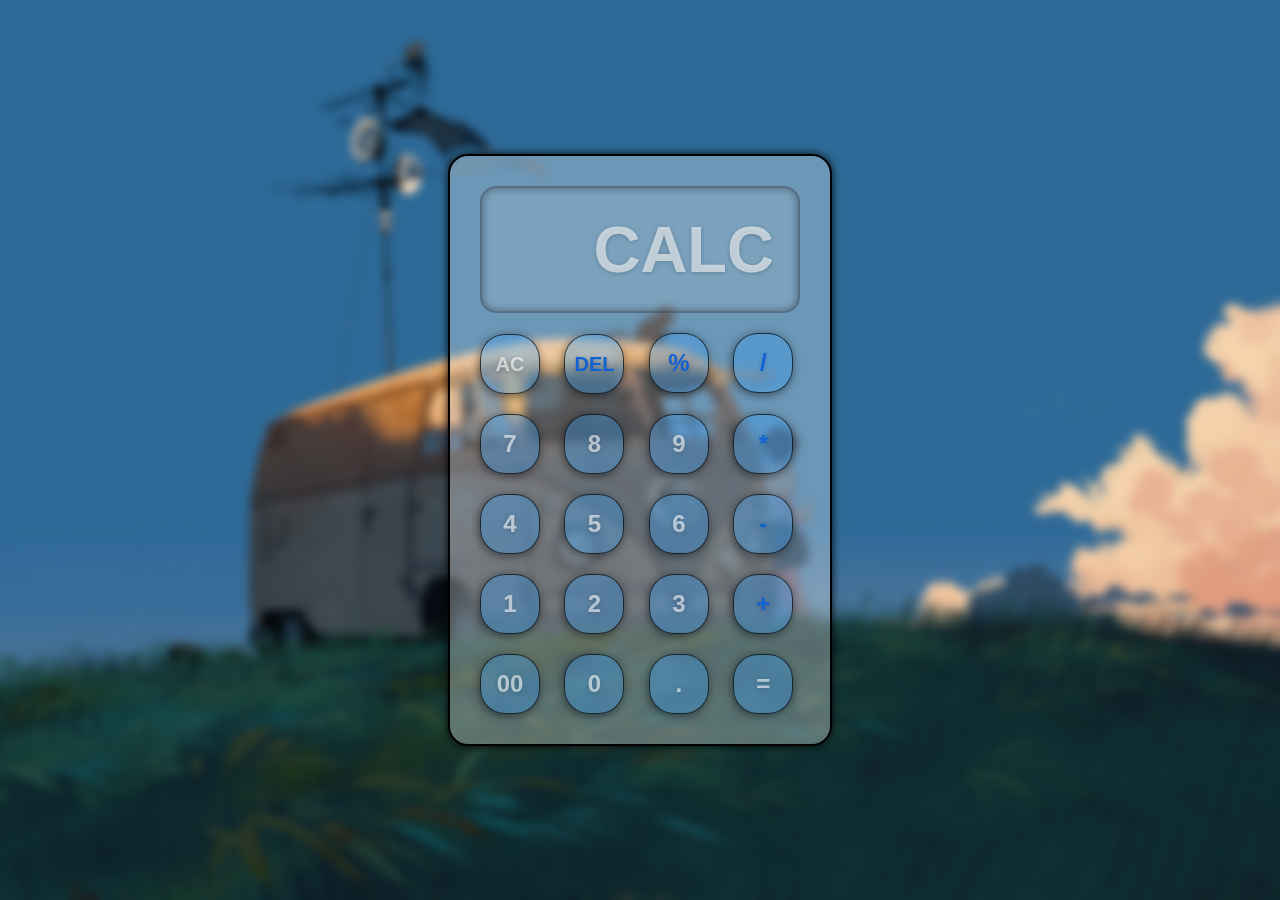
<file: calc/index.html>
<!DOCTYPE html>
<html lang="en">
<head>
    <meta charset="UTF-8">
    <meta name="viewport" content="width=device-width, initial-scale=1.0">
    <title>calculator</title>
    <link rel="stylesheet" href="index.css">
</head>
<body>
    
    
    <div class="calculator">
        <input type="text" placeholder="CALC" id="inputBox" readonly>
        <div>
            <button class="operator ac">AC</button>
            <button class="operator del">DEL</button>
            <button class="operator">%</button>
            <button class="operator">/</button>
        </div>
        <div>
            <button>7</button>
            <button>8</button>
            <button>9</button>
            <button class="operator">*</button>
        </div>
        <div>
            <button>4</button>
            <button>5</button>
            <button>6</button>
            <button class="operator">-</button>
        </div>
        <div>
            <button>1</button>
            <button>2</button>
            <button>3</button>
            <button class="operator">+</button>
        </div>
        <div>
            <button>00</button>
            <button>0</button>
            <button>.</button>
            <button class="equalBtn">=</button>
        </div>
    </div>
<script src="index.js"></script>
</body>
</html>
</file>
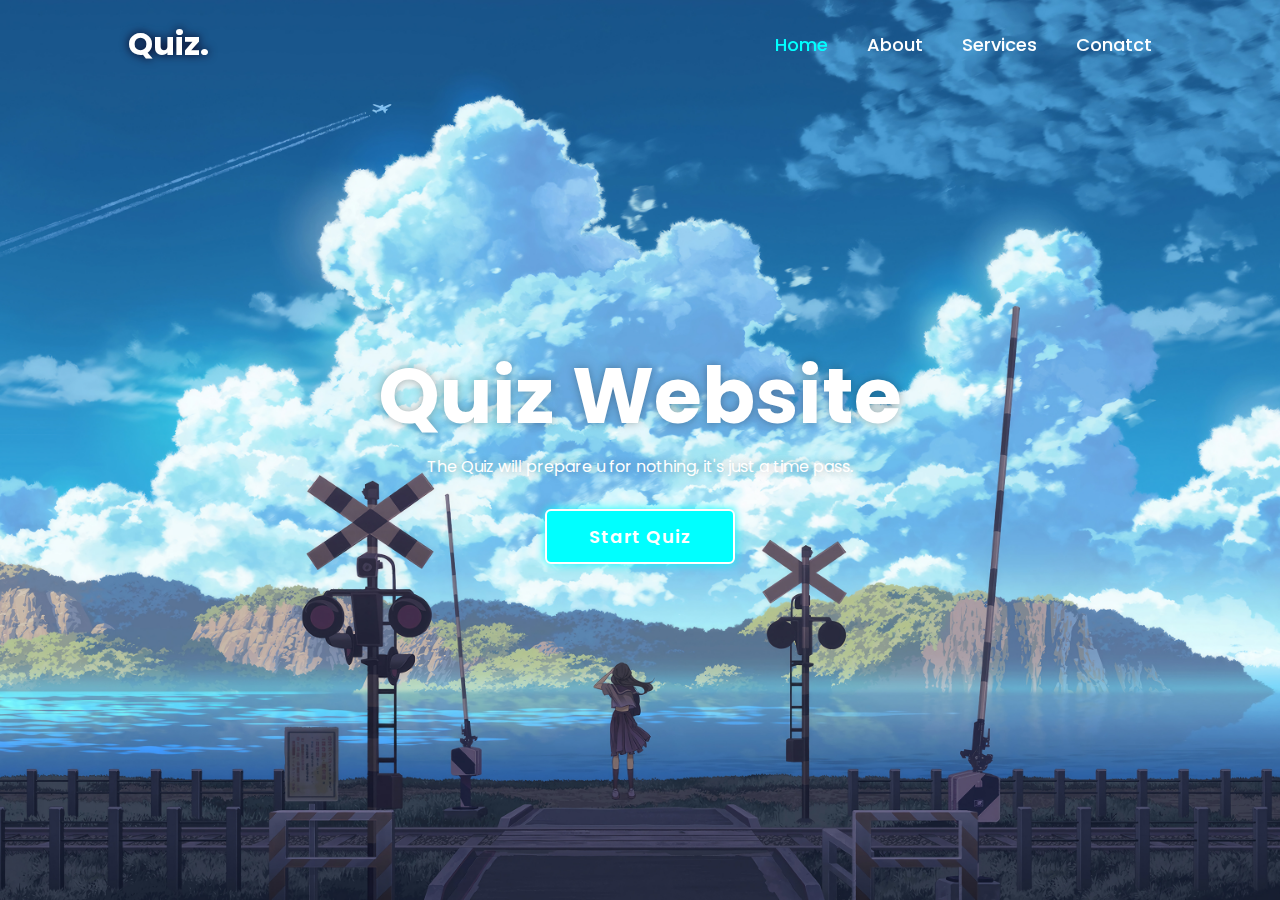
<file: Quiz Website/index.html>
<!DOCTYPE html>
<html lang="en">
<head>
    <meta charset="UTF-8">
    <meta name="viewport" content="width=device-width, initial-scale=1.0">
    <title>Quiz by RELX</title>
    <link rel="stylesheet" href="index.css">
</head>
<body>
    
    <main class="main">
        <header class="header">
            <a href="#" class="logo">Quiz.</a>

            <nav class="navbar">
                <a href="#" class="active">Home</a>
                <a href="#">About</a>
                <a href="#">Services</a>
                <a href="#">Conatct</a>
            </nav>
        </header>

        <div class="container">
            <section class="quiz-section">
                <div class="quiz-box">
                    <h1>Web-D Quiz</h1>
                    <div class="quiz-header">
                        <span>Quiz Website Tutorials</span>
                        <span class="header-score">Score: 0 / 5</span>
                    </div>

                    <h2 class="question-text">Which of the following can read and render HTML web pages?</h2>

                <div class="option-list">
                   <!-- <div class="option">
                        <span>A. Server</span>
                    </div>
                    <div class="option">
                        <span>B. head Tak</span>
                    </div>
                    <div class="option">
                        <span>C. web browser</span>
                    </div>
                    <div class="option">
                        <span>D. empty</span>
                    </div>   -->
                </div>

                <div class="quiz-footer">
                    <span class="question-total">1 of 5 Question</span>
                    <button class="next-btn">Next</button>
                </div>
                </div>
                 <div class="result-box">
                    <h2>Quiz Result</h2>
                    <div class="percentage-container">
                        <div class="circular-progress">
                            <span class="progress-value">0%</span>
                        </div>
                        <span class="score-text">Your Score 0 out of 5</span>
                    </div>
                        <div class="buttons">
                            <button class="tryAgain-btn">Try Again</button>
                            <button class="goHome-btn">Go to Home</button>
                        </div>
                    
                 </div>
            </section>

            <section class="home">
                <div class="home-content">
                    <h1>Quiz Website</h1>
                    <p>The Quiz will prepare u for nothing, it's just a time pass.</p>
                    <button class="start-btn">Start Quiz</button>
                </div>
            </section>
        </div>
    </main>

    <div class="popup-info">
        <h2>Quiz Guide</h2>
        <span class="info">1. Open Book Quiz & Use of electronic item is prohibitted.</span>
        <span class="info">2. Open Book Quiz & Use of electronic item is prohibitted.</span>
        <span class="info">3. Open Book Quiz & Use of electronic item is prohibitted.</span>
        <span class="info">4. Open Book Quiz & Use of electronic item is prohibitted.</span>
        <span class="info">5. Open Book Quiz & Use of electronic item is prohibitted.</span>

        <div class="btn-group">
            <button class="info-btn exit-btn"> Exit Quiz</button>
            <a href="#" class="info-btn continue-btn">Continue</a>
        </div>
    </div>

    <script src="index.js"></script>
    <script src="question.js"></script>
</body>
</html>
</file>
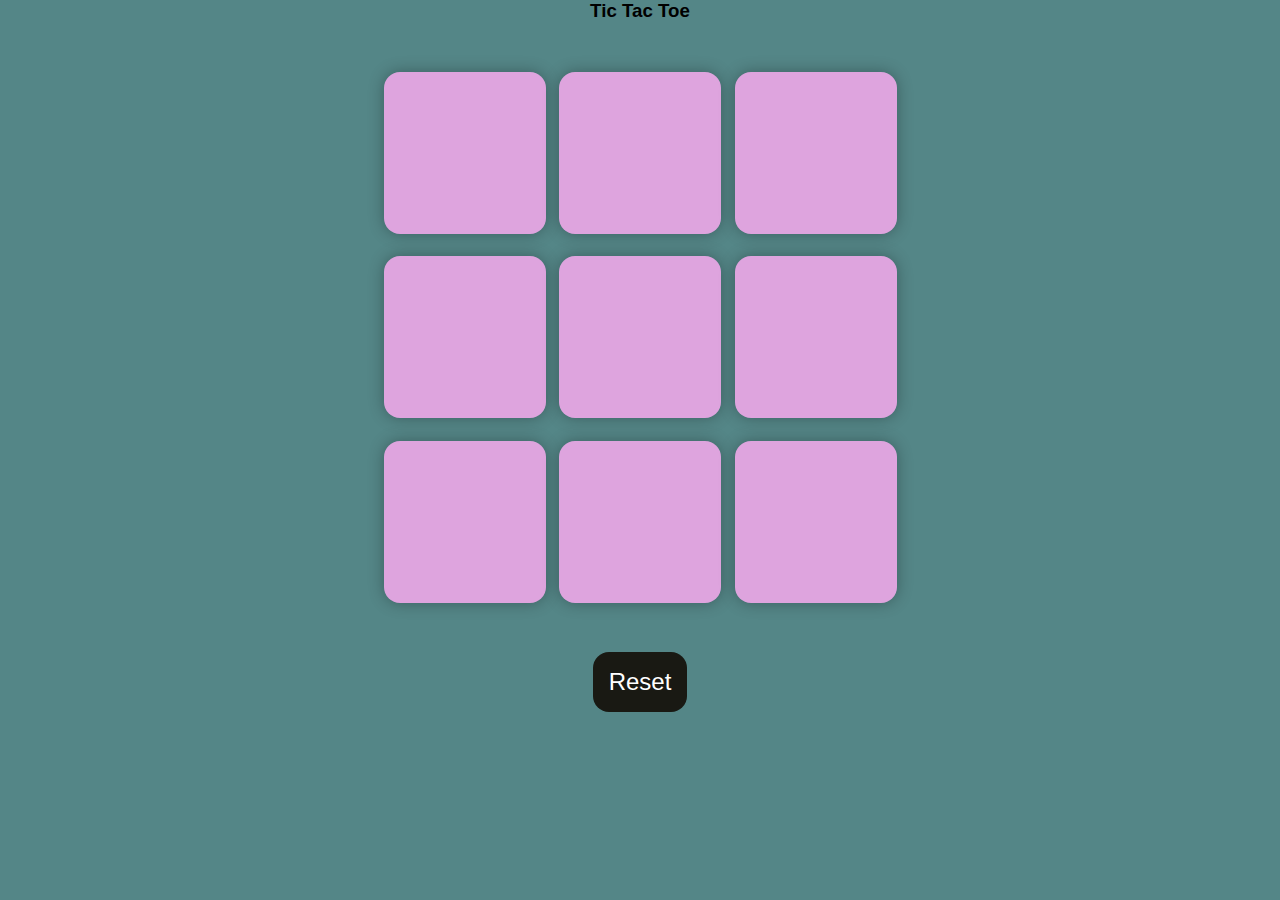
<file: Tic Tac Toe/index.html>
<!DOCTYPE html>
<html>
    <head>
        <meta name="viewport" content="width=device-width, initial-scale=1.0">
        <title>Tic Tac Toe Game</title>
        <link rel="stylesheet" href="index.css">
    </head>

    <body>
        <div class="msg-container hide">
            <p id="msg">Winner</p>
            <button id="new-btn">New Game</button>
        </div>
        <main>
            <h3>Tic Tac Toe</h3>
            <div class="container">
            <div class="game">
                <button class="box"></button>
                <button class="box"></button>
                <button class="box"></button>
                <button class="box"></button>
                <button class="box"></button>
                <button class="box"></button>
                <button class="box"></button>
                <button class="box"></button>
                <button class="box"></button>
            </div>
        </div>
        <button id="reset-btn">Reset</button>
        
        </main>
        <script src="index.js"></script>
    </body>
</html>
</file>
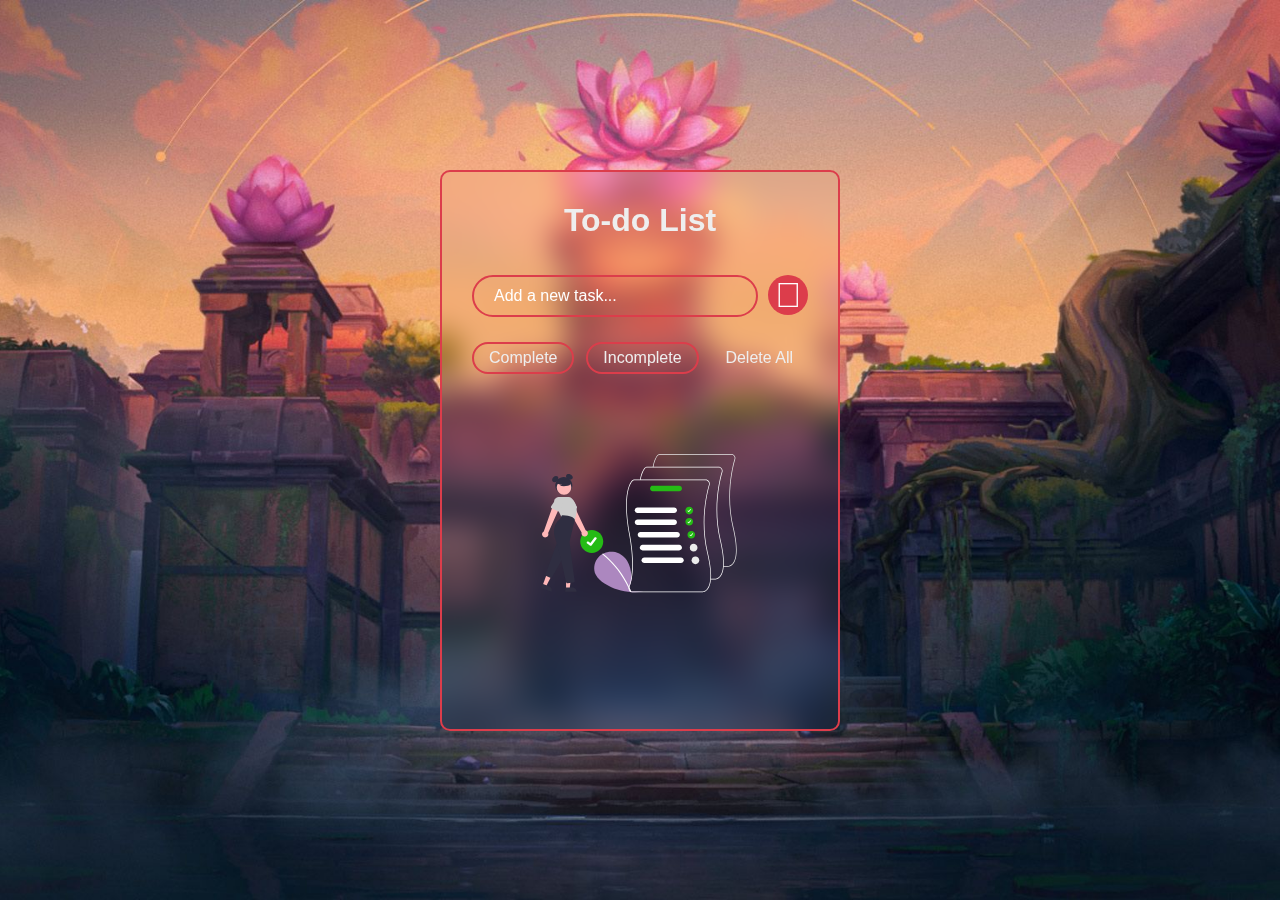
<file: To Do List/index.html>
<!DOCTYPE html>
<html lang="en">
<head>
  <meta charset="UTF-8">
  <meta http-equiv="X-UA-Compatible" content="IE=edge">
  <meta name="viewport" content="width=device-width, initial-scale=1.0">
  <title>TO-DO LIST</title>
  <link rel="stylesheet" href="https://maxcdn.bootstrapcdn.com/font-awesome/4.5.0/css/font-awesome.min.css">
  <link rel="stylesheet" href="index.css">
</head>
<body>
  <div class="container">
    <h1>To-do List</h1>
    <div class="input-container">
      <input class="todo-input" placeholder="Add a new task...">
      <button class="add-button">
        <i class="fa fa-plus-circle"></i>
      </button>
    </div>
    <div class="filters">
      <div class="filter" data-filter="completed">Complete</div>
      <div class="filter" data-filter="pending">Incomplete</div>
      <div class="delete-all">Delete All</div>
    </div>
    <div class="todos-container">
      <ul class="todos"></ul>
      <img class="empty-image" src="./empty.svg">
    </div>
  </div>
  <script src="index.js"></script>
</body>
</html>
</file>
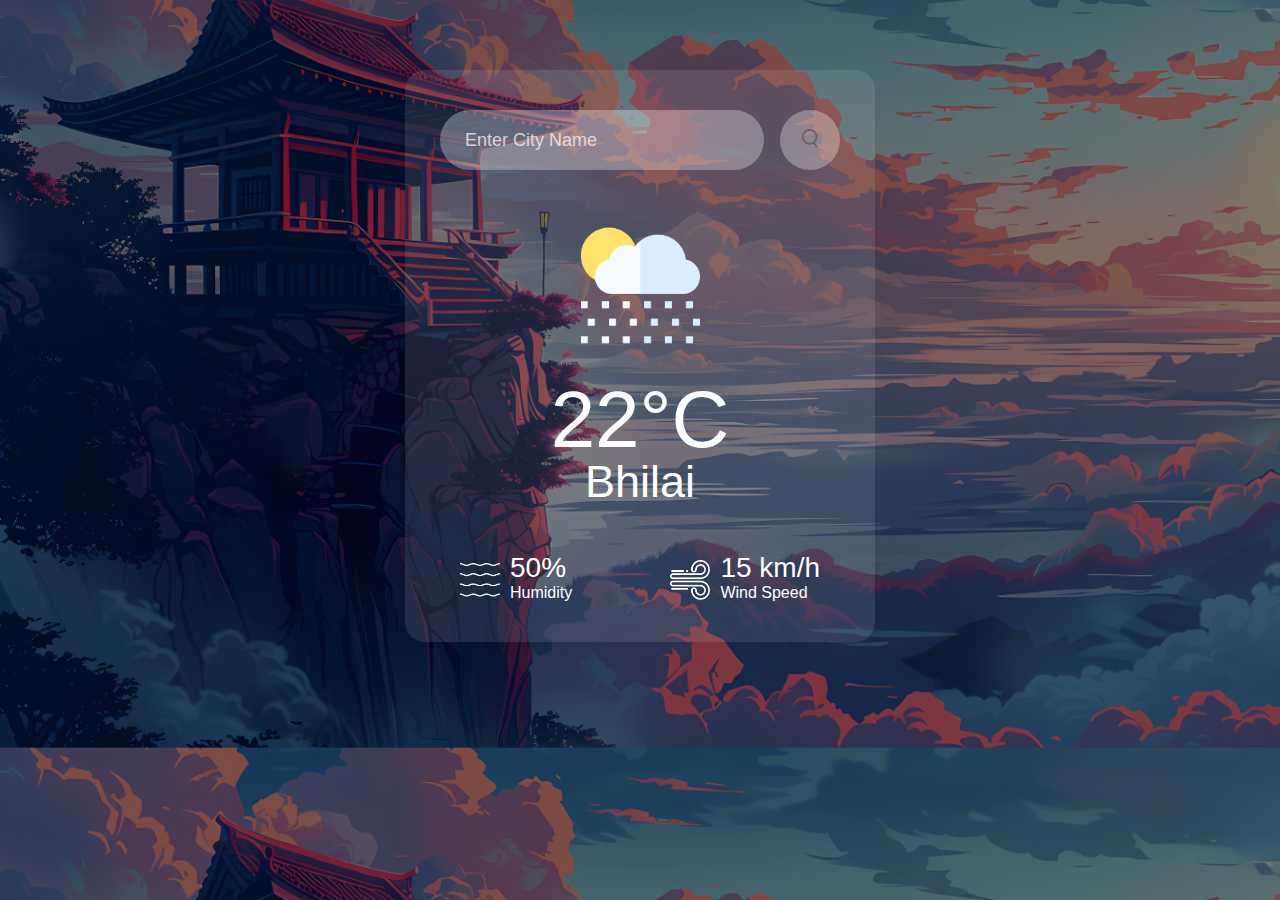
<file: Weather App/index.html>
<!DOCTYPE html>
<html lang="en">
<head>
    <meta charset="UTF-8">
    <meta name="viewport" content="width=device-width, initial-scale=1.0">
    <title>Weather App</title>
    <link rel="stylesheet" href="style.css">
</head>
<body>
    <div class="card">
        <div class="search">
            <input type="text" placeholder="Enter City Name" spellcheck="false">
            <button><img src="pic/search.png"></button>
        </div>
        <div class="error">
            <p>Invalid City Name</p>
        </div>
        <div class="weather">
            <img src="pic/rain.png" class="weather-icon">
            <h1 class="temp">22°C</h1>
            <h2 class="city">Bhilai</h2>
            <div class="details">
                <div class="col">
                    <img src="pic/humidity.png">
                    <div>
                        <p class="humidity">50%</p>
                        <p>Humidity</p>
                    </div>
                </div>
                <div class="col">
                    <img src="pic/wind.png">
                    <div>
                        <p class="wind">15 km/h</p>
                        <p>Wind Speed</p>
                    </div>
                </div>
            </div>
        </div>
    </div>

    <script src="app.js"></script>
</body>
</html>
</file>
<file: calc/index.css>
*{
    margin: 0;
    padding: 0;
    box-sizing: border-box;
    font-family: sans-serif;
    font-weight: bold;
}

body{
    width: 100%;
    height: 100vh;
    display: flex;
    justify-content: center;
    align-items: center;
    background-image: url(bg.jpg);
    background-size: cover;
    backdrop-filter: blur(5px);
}



.calculator {
    padding: 20px;
    border: 2px solid #000;
    border-radius: rgba(0,0,0,0.5);
    backdrop-filter: blur(15px);
    box-shadow:  0px 0px 8px rgba(0,0,0,0.9);
    background: rgba(255, 255, 255, 0.3);
    border-radius: 20px;
}

input {
    width: 320px;
    padding: 24px;
    margin: 10px;
    background: rgba(255,255,255,0.1);
    box-shadow: inset 0px 0px 8px rgba(0,0,0,0.4);
    font-size: 65px;
    text-align: right;
    color: #fff;
    border: solid 2px rgba(0,0,0,0.3);
    border-radius: 16px;
    text-shadow: 0px 1px 5px rgba(0,0,0,0.2);
}

input::placeholder{
    color: #ffffff99;
}

button{
    width: 60px;
    height: 60px;
    margin: 10px;
    color: #ffffff99;
    background: rgba(47, 157, 248, 0.321);
    font-size: 24px;
    cursor: pointer;
    border: solid 1px rgba(0,0,0,0.7);
    border-radius: 25px;
    text-shadow: 0px 1px 5px rgba(0,0,0,0.2);
    box-shadow: -1px 2px 10px rgba(0,0,0,0.5);
}


.ac, .del {
    font-size: 20px;
}

button:hover {
    color: #fff;
    background: #1062d5a2;
}

.equalBtn {
    background: rgba(47, 157, 248, 0.321);
}

.operator {
    color: #1062d5;
}

.ac {
    color: #ffffff99;
}
</file>
<file: Quiz Website/index.css>
@import url('https://fonts.googleapis.com/css2?family=Poppins:wght@300;400;500;600;700;800,900&display=swap');

*{
    margin: 0;
    padding: 0;
    box-sizing: border-box;
    font-family: 'Poppins', 'sans-serif';
}

body {
    color: #fff;   
    background: #09001d;
    overflow: hidden;
}

.header {
    position: fixed;
    top: 0;
    left: 0;
    width: 100%;
    padding: 20px 10%;
    background: transparent;
    display: flex;
    justify-content: space-between;
    align-items: center;
    z-index: 100;
}

.logo {
    font-size: 32px;
    color: #fff;
    text-decoration: none;
    font-weight: 700;
    filter: drop-shadow(0 0 5px #09001d);
}

.navbar a {
    font-size: 18px;
    color: #fff;
    text-decoration: none;
    font-weight: 500;
    margin-left: 35px;
    transition: .3s;
}

.navbar a:hover, .navbar a.active {
    color: #00ffff;
}

.main {
    min-height: 100vh;
    background: url(assets/bg.jpg) no-repeat;
    background-size: cover;
    pointer-events: auto;
    background-position: center;
    transition: .3s ease;
}

.main.active {
    filter: blur(3px);
    pointer-events: none;
}

.container {
    display: flex;
    height: 100vh;
    width: 200%;
}

.home {
    position: relative;
    left: -50%;
    width: 100%;
    display: flex;
    justify-content: center;
    align-items: center;
}

.home-content {
    max-width: 600px;
    display: flex;
    align-items: center;
    flex-direction: column;
}

.home-content h1 {
    font-size: 78px;
    font-weight: 700;
    text-shadow: 0 0 10px rgba(0,0,0,0.3);
}

.home-content p{
    font-size: 16px;
    text-align: center;
    text-shadow: 0 0 10px rgba(0,0,0,0.3);
    margin-bottom: 30px;
}

.home-content .start-btn {
    width: 190px;
    height: 55px;
    background: #00ffff;
    border: 2px solid #fff;
    outline: none;
    border-radius: 6px;
    box-shadow: 0 0 10px #00ffff;
    font-size: 18px;
    color: #fff;
    letter-spacing: 1px;
    font-weight: 600;
    cursor: pointer;
    transition: .5s;
}

.home-content .start-btn:hover {
    background: rgba(255, 255, 255, 0.5);
    box-shadow: none;
    color: #00ffff;
}

.popup-info {
    position: absolute;
    top: 20%;
    left: 50%;
    transform: translate(-50%, 50%) scale(.9);
    width: 500px;
    background-color: #fff;
    border-radius: 6px;
    padding: 10px 25px;
    opacity: 0;
    pointer-events: none;
    transition: .3s ease;
}

.popup-info.active {
    opacity: 1;
    pointer-events: auto;
    transform: translate(-50%, 50%) scale(1);
}


.popup-info h2 {
    font-size: 50px;
    color: #00ffff;
}

.popup-info .info {
    display: inline-block;
    font-size: 16px;
    color: #333;
    font-family: 500;
    margin: 4px 0;
}

.popup-info .btn-group{
    display: flex;
    justify-content: space-between;
    align-items: center;
    border-top: 1px solid #999;
    margin-top: 10px;
    padding: 15px 0 7px;
}

.popup-info .btn-group .info-btn {
    display: inline-flex;
    justify-content: center;
    align-items: center;
    width: 130px;
    height: 45px;
    background: #00ffff;
    border: 2px solid #00ffff;
    outline: none;
    border-radius: 6px;
    text-decoration: none;
    font-size: 16px;
    color: #fff;
    font-weight: 600;
    box-shadow: 0 0 10px rgba(0,0,0,0.1);
    cursor: pointer;
    transition: .5s;
}

.popup-info .btn-group .info-btn:nth-child(1) {
    background: transparent;
    color: #00ffff;
}

.popup-info .btn-group .info-btn:nth-child(1):hover {
    background: #00ffff;
    color: #fff;
}

.popup-info .btn-group .info-btn:nth-child(2):hover {
    background: #17d3d3;
    border-color: #17d3d3;
}

.quiz-section {
    position: relative;
    left: -50%;
    width: 100%;
    background: #09001d;
    display: flex;
    justify-content: center;
    align-items: center;
    transition: .8s ease-in-out;
    transition-delay: .25s;
    z-index: 100;
    transition: 8.s ease-in-out;
    transition-delay: .25s;
}

.quiz-section.active {
    left: 0;
}

.quiz-section .quiz-box {
    position: relative;
    width: 500px;
    background: transparent;
    border: 2px solid #00ffff;
    border-radius: 6px;
    display: flex;
    flex-direction: column;
    padding: 20px 30px;
    opacity: 0;
    pointer-events: none;
    transform: scale(.9);
    transition: .3s ease;
    transition-delay: 0s;
}

.quiz-section .quiz-box.active {
    opacity: 1;
    pointer-events: auto;
    transform: scale(1);
    transition: 1s ease;
    transition-delay: 1s;
}

.quiz-box h1{
    font-size: 32px;
    text-align: center;
    background: linear-gradient(45deg, transparent, #00ffff,  transparent);
    border-radius: 6px;
}

.quiz-box .quiz-header {
    display: flex;
    justify-content: space-between;
    align-items: center;
    padding: 20px 0;
    border-bottom: 2px solid #00ffff;
    margin-bottom: 30px;
}

.quiz-header span {
    font-size: 18px;
    font-weight: 500;
}

.quiz-header .header-score {
    background: #00ffff;
    border-radius: 3px;
    padding: 7px;
}

.quiz-box .question-text {
    font-size: 24px;
    font-weight: 600;
}

.option-list .option {
    width: 100%;
    padding: 12px;
    background: transparent;
    border: 2px solid rgba(255,255,255,0.2);
    border-radius: 4px;
    font-size: 17px;
    margin: 15px 0;
    cursor: pointer;
    transition: .3s;
}

.option-list .option:hover {
    background: rgba(255, 255, 255, 0.1);
    border-color: rgba(255, 255, 255, 0.1);
}

.option-list .option.correct {
    background: #09001d;
    color: #00a63d;
    border-color: #00a63d;
}

.option-list .option.incorrect {
    background: #09001d;
    color: #a60045;
    border-color: #a60045;
}
.option-list .option.disabled {
    pointer-events: none;
}

.quiz-box .quiz-footer {
    display: flex;
    justify-content: space-between;
    align-items: center;
    border-top: 2px solid #00ffff;
    padding-top: 20px;
    margin-top: 25px;
}

.quiz-footer .question-total {
    font-size: 16px;
    font-weight: 600;
}

.quiz-footer .next-btn{
    width: 100px;
    height: 45px;
    background: rgba(255, 255, 255, 0.1);
    border: 2px solid rgba(255, 255, 255, 0.1);
    outline: none;
    font-size: 16px;
    color: rgba(255, 255, 255, 0.3);
    font-weight: 600;
    pointer-events: none;
    cursor: pointer;
    transition: .5s;
    border-radius: 5px;
}

.quiz-footer .next-btn.active:hover { 
    background: #17d3d3;
    border-color: #17d3d3;
    
}

.quiz-footer .next-btn.active {
    pointer-events: auto;
    background: #00ffff66;
    border-color: #00ffff66;
    color: #fff;
}

.quiz-section .result-box {
    position: absolute;
    top: 50%;
    left: 50%;
    transform: translate(-50%, -50%) scale(0.9);
    width: 500px;
    background: transparent;
    border: 2px solid #00ffff;
    border-radius: 6px;
    padding: 20px;
    display: flex;
    flex-direction: column;
    align-items: center;
    opacity: 0;
    pointer-events: none;
    transition: .3s ease;
}

.quiz-section .result-box.active {
    opacity: 1;
    pointer-events: auto;
    transform: translate(-50%, -50%) scale(1);
}

.result-box h2 {
    font-size: 52px;
}

.result-box .percentage-container {
    width: 300px;
    display: flex;
    flex-direction: column;
    align-items: center;
    margin: 20px 0 40px;
}

.percentage-container .circular-progress {
    position: relative;
    width: 250px;
    height: 250px;
    background: conic-gradient(#00ffff 3.6deg, rgba(255,255,255,0.1) 0deg);
    border-radius: 50%;
    display: flex;
    justify-content: center;
    align-items: center;
}

.percentage-container .circular-progress::before {
    content: '';
    position: absolute;
    width: 210px;
    height: 210px;
    background: #09001d;
    border-radius: 50%;
}

.circular-progress .progress-value {
    position: relative;
    font-size: 45px;
    font-weight: 600;
}

.percentage-container .score-text {
    font-size: 26px;
    font-weight: 600;
    margin-top: 20px;
}

.result-box .buttons {
    display: flex;
}

.buttons button {
    width: 130px;
    height: 47px;
    background: #00ffff;
    border: 2px solid #00ffff;
    outline: none;
    border-radius: 6px;
    font-size: 16px;
    color: #fff;
    font-weight: 600;
    margin: 0 20px 20px;
    cursor: pointer;
}

.buttons button:nth-child(1):hover {
    background: #00ffff66;
    border-color: #00ffff66;
}

.buttons button:nth-child(2) {
    background: transparent;
    color: #00ffff;
}

.buttons button:nth-child(2):hover {
    background: #00ffff;
    color: #fff;
}
</file>
<file: Tic Tac Toe/index.css>
*{
    font-family: -apple-system, BlinkMacSystemFont, 'Segoe UI', Roboto, Helvetica, Arial, sans-serif;
    margin: 0;
    padding: 0;
}

body{
    background-color: #548687;
    text-align: center;
}

body::-webkit-scrollbar {
    display: none;
}

.container{
    height: 70vh;
    display: flex;
    justify-content: center;
    align-items: center;
}

.game{
    height: 60vmin;
    width: 60vmin;
    display: flex;
    flex-wrap: wrap;
    justify-content: center;
    align-items: center;
    gap: 1.5vmin;
}

.box{
    height: 18vmin;
    width: 18vmin;
    border-radius: 1rem;
    border: none;
    box-shadow: 0 0 1rem rgba(0, 0, 0, 0.3);
    font-size: 8vmin;
    color: #b0413e;
    background-color: rgb(222, 164, 222);
}

#reset-btn{
    padding: 1rem;
    font-size: 1.5rem;
    background-color: #191913;
    color: #FFF;
    border-radius: 1rem;
    border: none;
}

#new-btn{
        padding: 1rem;
        font-size: 1.5rem;
        background-color: #191913;
        color: #FFF;
        border-radius: 1rem;
        border: none;
}

#msg {
    color: #ffffc7;
    font-size: 5vmin;
}

.msg-container {
    height: 100vmin;
    display: flex;
    justify-content: center;
    align-items: center;
    flex-direction: column;
    gap: 4rem;
}

.hide{
    display: none;
}
</file>
<file: To Do List/index.css>
*,
*::before,
*::after {
  margin: 0;
  padding: 0;
  box-sizing: border-box;
  font-family: -apple-system, BlinkMacSystemFont, 'Segoe UI', Roboto, Helvetica, Arial, sans-serif;
}

body {
  font-family: 'Roboto', sans-serif;
  height: 100vh;
  display: flex;
  align-items: center;
  justify-content: center;
  background: url(bg.jpg);
  background-position: center;
  background-size: cover;
}

.container {
  width: 400px;
  height: auto;
  min-height: 400px;
  padding: 30px;
  background: transparent;
  border: 2px solid #dc3d4b;
  border-radius: 10px;
  backdrop-filter: blur(15px);
}

h1 {
  color: #eee;
  text-align: center;
  margin-bottom: 36px;
}

.input-container {
  display: flex;
  justify-content: space-between;
  margin-bottom: 25px;
}

.todo-input {
  flex: 1;
  outline: none;
  padding: 10px 10px 10px 20px;
  background-color: transparent;
  border: 2px solid #dc3d4b;
  border-radius: 30px;
  color: #eee;
  font-size: 16px;
  margin-right: 10px;
}

.todo-input::placeholder {
  color: #fff;
}

.add-button {
  border: none;
  outline: none;
  background: #dc3d4b;
  color: #fff;
  font-size: 35px;
  cursor: pointer;
  border-radius: 40px;
  width: 40px;
  height: 40px;
}
.add-button i {
    color: #fff;
}

.empty-image {
  margin: 55px auto 0;
  display: block;
}

.todo {
  list-style: none;
  display: flex;
  align-items: center;
  justify-content: space-between;
  background-color: #463c7b;
  border-radius: 5px;
  margin: 10px 0;
  padding: 10px 12px;
  border: 2px solid #dc3d4b;
  transition: all 0.2s ease;
}

.todo:first-child {
  margin-top: 0;
}

.todo:last-child {
  margin-bottom: 0;
}

.todo:hover {
  background-color:#dc3d4b;
}

.todo label {
  cursor: pointer;
  width: fit-content;
  display: flex;
  align-items: center;
  font-family: 'Roboto', sans-serif;
  color: #eee;
}

.todo span {
  padding-left: 20px;
  position: relative;
  cursor: pointer;
}

span::before {
  content: "";
  height: 20px;
  width: 20px;
  position: absolute;
  margin-left: -30px;
  border-radius: 100px;
  border: 2px solid #dc3d4b;
}

input[type='checkbox'] {
  visibility: hidden;
}

input:checked + span {
  text-decoration: line-through
}

.todo:hover input:checked + span::before, input:checked + span::before {
  background: url(./check.svg) 50% 50% no-repeat #09bb21;
  border-color: #09bb21;
}

.todo:hover span::before {
  border-color: #eee;
}

.todo .delete-btn  {
  background-color: transparent;
  border: none;
  cursor: pointer;
  color: #eee;
  font-size: 24px;
}

.todos-container  {
  height: 300px;
  overflow: overlay;
}

.todos-container::-webkit-scrollbar-track  {
  background: rgb(247, 247, 247);
  border-radius: 20px
}

.todos-container::-webkit-scrollbar  {
  width: 0;
}

.todos-container:hover::-webkit-scrollbar  {
  width: 7px;
}

.todos-container::-webkit-scrollbar-thumb  {
  background: #d5d5d5;
  border-radius: 20px;
}

.filters {
  display: flex;
  justify-content: space-between;
  margin-bottom: 25px;
}

.filter {
  color: #eee;
  padding: 5px 15px;
  border-radius: 100px;
  border: 2px solid #dc3d4b;
  transition: all 0.2s ease;
  cursor: pointer;
}

.filter.active, .filter:hover {
  background-color: #dc3d4b;
}

.delete-all {
  display: flex;
  color: #eee;
  padding: 7px 15px;
  cursor: pointer;
  transition: all 0.2s ease;
}

.delete-all:hover {
  border-radius: 5px;
  background-color: #dc3d4b;
}
</file>
<file: Weather App/style.css>
*{
    margin: 0;
    padding: 0;
    font-family: 'Poppins', sans-serif;
    box-sizing: border-box;
}

body {
    background-image: linear-gradient(rgba(0,0,0,0.5),rgba(0,0,0,0.5)),url(pic/bg.jpg);
    background-position: center;
    background-size: cover;
    background-repeat: none;
    backdrop-filter: blur (50px);
}

.card {
    width: 90%;
    max-width: 470px;
    background: rgba(255, 255, 255, 0.1);
    color: #fff;
    margin: 70px auto 0;
    border-radius: 20px;
    padding: 40px 35px;
    text-align: center;
    
}

.search {
    width: 100%;
    display: flex;
    align-items: center;
    justify-content: space-between;
}

.search input{
    border: 0;
    outline: 0;
    background: rgba(255, 255, 255, 0.3);;
    color: #fff;
    padding: 10px 25px;
    height: 60px;
    border-radius: 30px;
    flex: 1;
    margin-right: 16px;
    font-size: 18px;
}

.search button {
    border: 0;
    outline: 0;
    background: rgba(255, 255, 255, 0.3);;
    border-radius: 50%;
    width: 60px;
    height: 60px;
    cursor: pointer;
}

::placeholder {
    color: rgba(255, 255, 255, 0.7);
}

.search button img {
    width: 16px;
}

.weather-icon {
    width: 170px;
    margin-top: 30px;
}

.weather h1 {
    font-size: 80px;
    font-weight: 500;
}

.weather h2 {
    font-size: 45px;
    font-weight: 400;
    margin-top: -10px;
}

.details{
    display: flex;
    align-items: center;
    justify-content: space-between;
    padding: 0 20px;
    margin-top: 50px;
}

.col {
    display: flex;
    align-items: center;
    text-align: left;
}

.col img {
    width: 40px;
    margin-right: 10px;
}

.humidity, .wind {
    font-size: 28px;
    margin-top: -6px;
}

.error {
    text-align: left;
    margin-left: 10px;
    font-size: 14px;
    margin-top: 10px;
    display: none;
}
</file>
